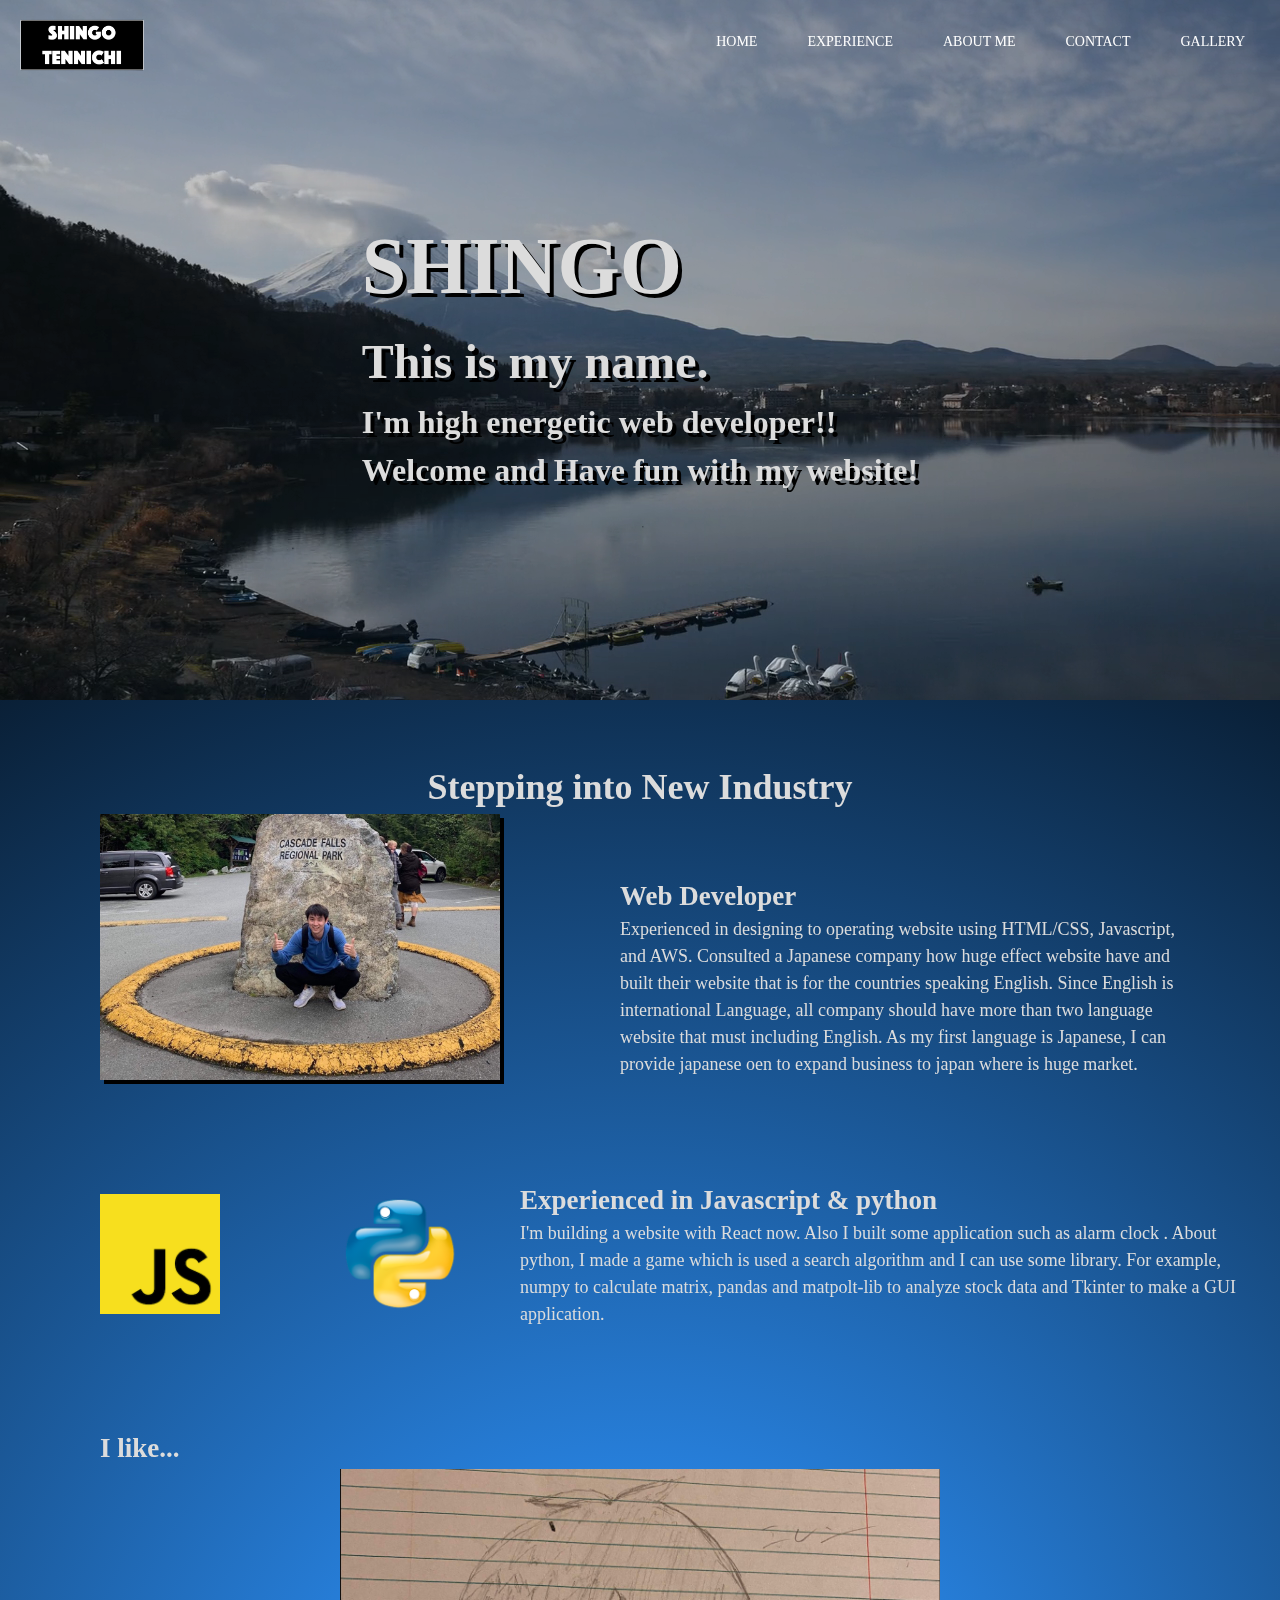
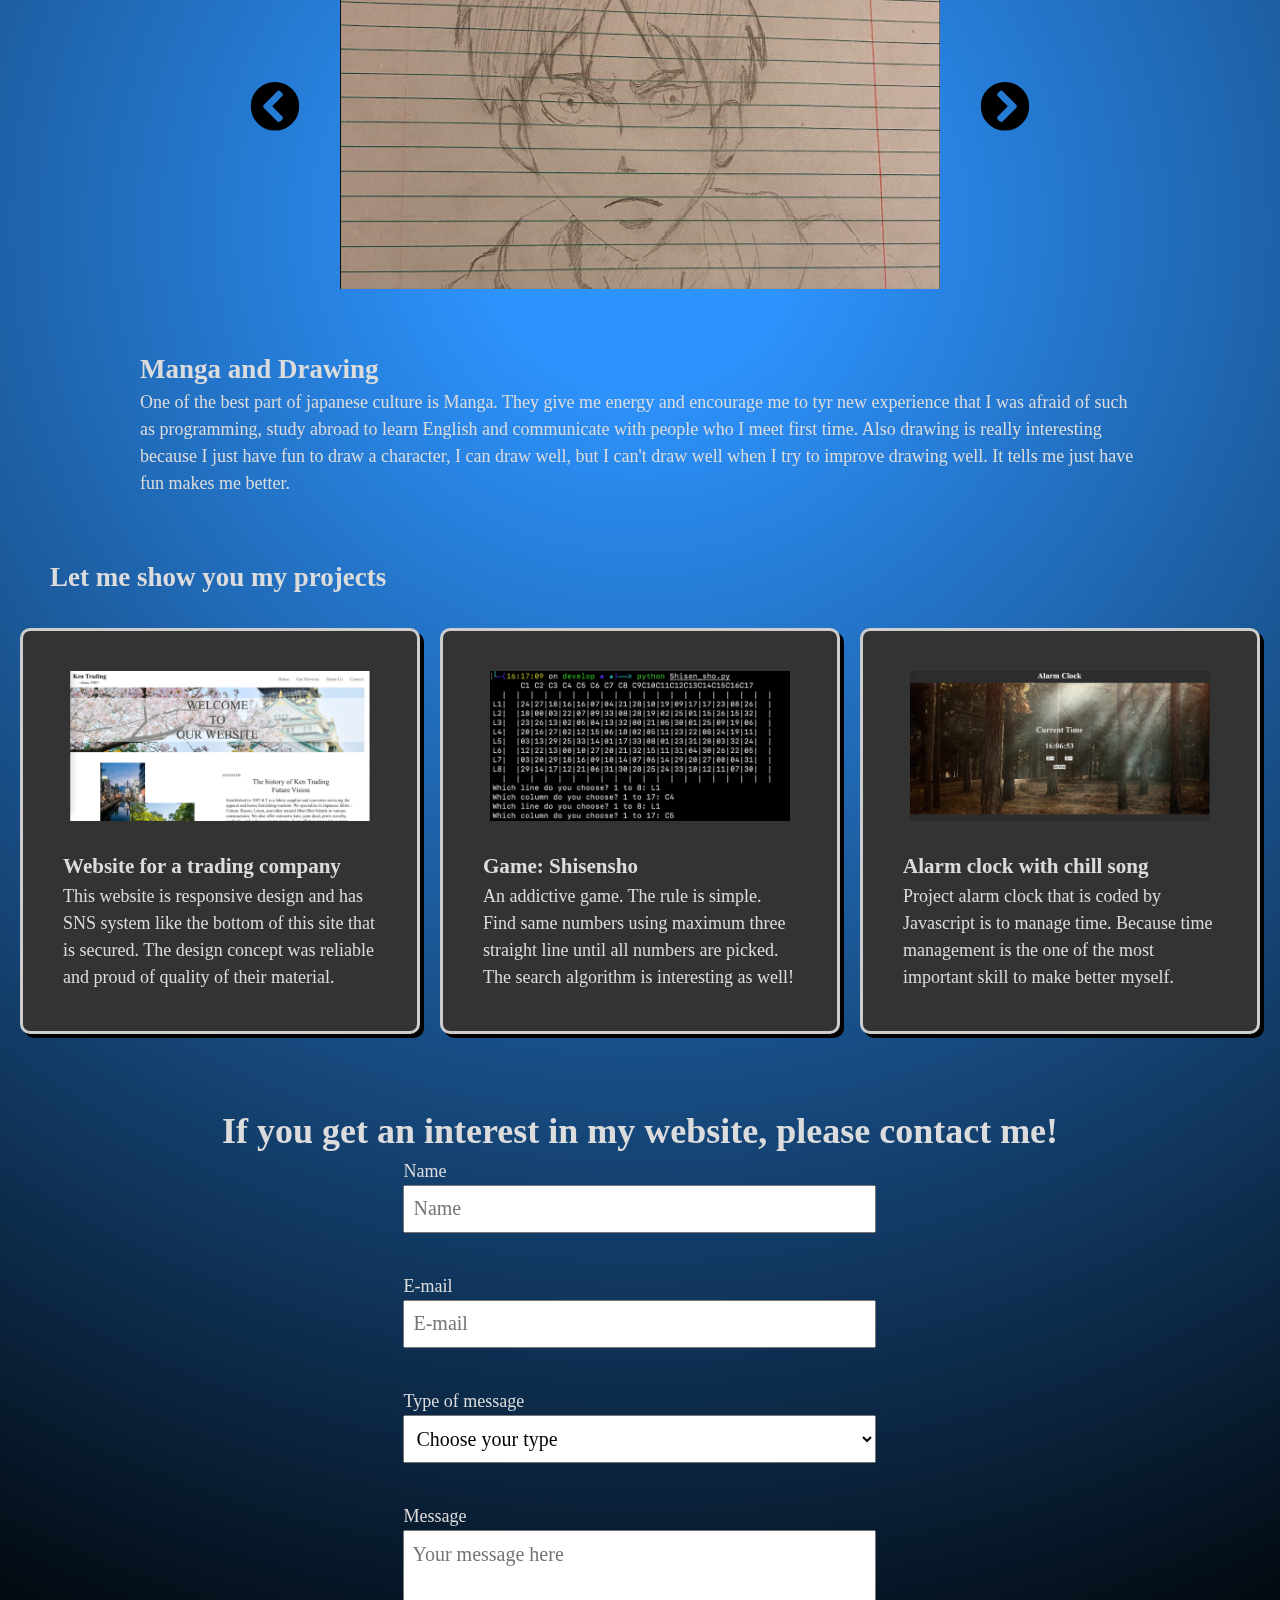
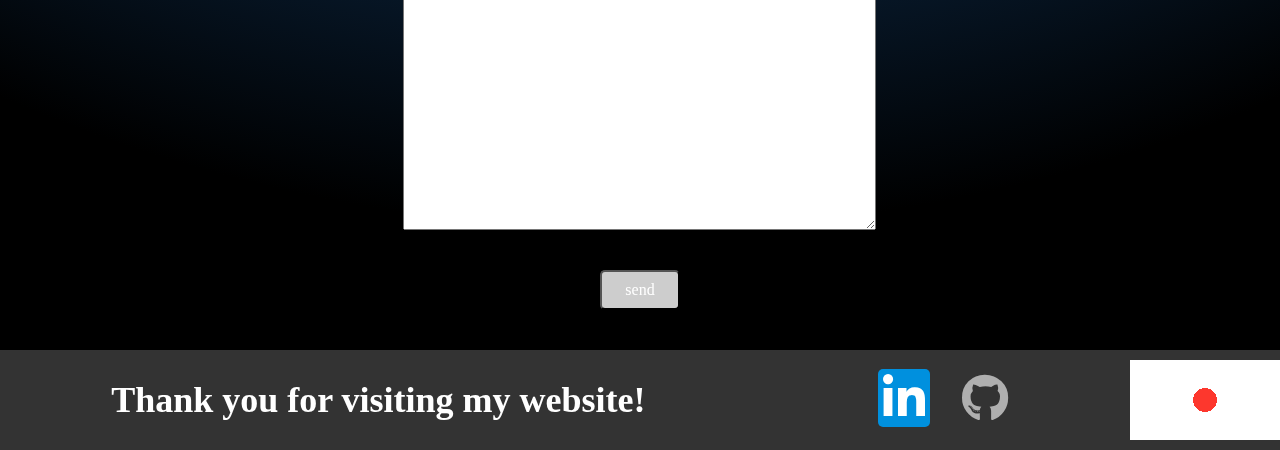
<file: index.html>
<!DOCTYPE html>
<html lang="en">
<head>
    <!-- Required meta tags -->
    <meta charset="UTF-8">
    <meta name="viewport" content="width=device-width, initial-scale=1.0">
    <title>Shingo Tennichi</title>
    <link rel="shortcut icon" href="images/LOGO_0.png" type="image/png">
    <!-- CSS -->
    <link rel="stylesheet" href="index.css">
    <link rel="stylesheet" href="components/Navbar.css">
    <!--jQuery CDN-->
    <script src="https://ajax.googleapis.com/ajax/libs/jquery/3.6.0/jquery.min.js"></script>
    <!--Font Awesome-->
    <link rel="stylesheet" href="https://use.fontawesome.com/releases/v5.15.4/css/all.css">

</head>

<body>
    <header>
        <div class="Nav-container">
            <a class="logo" href="#"><img  src="images/LOGO_0.png" alt="Shingo logo" ></a>
            <i class="toggle-button fas fa-bars"></i>

            <nav class="toggle-menu">
                <li>
                    <a class="Nav-items" href="#">Home</a>
                </li>
                <li>
                    <a class="Nav-items" href="#Experience">Experience</a>
                </li>
                <li>
                    <a class="Nav-items" href="#I like...">About Me</a>
                </li>
                <li>
                    <a class="Nav-items" href="#Contact">Contact</a>
                </li>
                <li>
                    <a class="Nav-items" href="components/Comming_soon.html">Gallery</a>
                </li>
                <!-- Blog -->
                <!-- Algorithm -->
            </nav>
        </div>
    </header>
    <main class="wrap">

        <!-- * Top screen * -->
        <div class="flexbox-container block-1">  <!-- top-background  -->
            <div>
                <video autoplay loop muted playsinline class="video-size">
                    <source src="images/VIDEO_1.mp4" type="video/mp4">
                </video>
                <div class="video-cover"></div>
            </div>
            <div class="flexbox-items flexbox-item">
                <h1 class="main-title">SHINGO</h1>
                <h2 class="sub-title">This is my name.</h2>
                <h3 class="messages">I'm high energetic web developer!!</h3>
                <h3 class="messages">Welcome and Have fun with my website!</h3>
            </div>
        </div>

        <!-- * Stepping into New Industry * -->
        <div class="flexbox-container block-2" id="Experience">
            <div class="flexbox-items flexbox-item">
                <div class="flexbox-items flexbox-content">
                    <h1 class="title">Stepping into New Industry</h1>
                </div>
                <div class="flexbox-items flexbox-content-2">
                    <img class="image-size" src="images/IMG_1.JPG" alt="">
                    <div class="article-padding">
                        <h2>Web Developer</h2>
                        <p>Experienced in designing to operating website using HTML/CSS, Javascript, and AWS. Consulted a Japanese company how huge effect website have and built their website that is for the countries speaking English. Since English is international Language, all company should have more than two language website that must including English. As my first language is Japanese, I can provide japanese oen to expand business to japan where is huge market.</p>
                    </div>
                </div>
            </div>
            <div class="flexbox-items flexbox-item-2">
                <img class="image-size-2" src="images/LOGO_1.png" alt="javascript">
                <img class="image-size-2" src="images/LOGO_2.png" alt="python">
                <div class="flexbox-items flexbox-content">
                    <h2>Experienced in Javascript & python</h2>
                    <p>I'm building a website with React now. Also I built some application such as alarm clock . About python, I made a game which is used a search algorithm and I can use some library. For example, numpy to calculate matrix, pandas and matpolt-lib to analyze stock data and Tkinter to make a GUI application.</p>
                </div>
            </div>
        </div>

        <!-- * I like... * -->
        <div class="flexbox-container block-3" id="I like...">
            <section class="section-wrap">
                <article class="flexbox-items flexbox-item">
                    <div class="flexbox-items flexbox-content">
                        <h2>I like...</h2>
                    </div>
                    <div class="flexbox-items flexbox-content-2">
                        <button class="back-btn">
                            <i class="fas fa-chevron-circle-left"></i>
                        </button>
                        <img class="image-size" id="I like" alt="I like..." />
                        <button class="next-btn">
                            <i class="fas fa-chevron-circle-right"></i>
                        </button>
                    </div>
                    <div class="flexbox-items flexbox-content-3">
                        <div>
                            <h2 id="title">Second title</h2>
                            <p id="story"></p>
                        </div>
                    </div>
                </article>
            </section>
        </div>

        <!-- * Let me show you my projects * -->
        <div class="flexbox-container block-4">
            <div class="flexbox-items flexbox-item">
                <div class="flexbox-items flexbox-content" >
                    <h2>Let me show you my projects</h2>
                </div>
                <section  class="section-wrap">
                    <div class="flexbox-items flexbox-content-2">
                        <img class="image-size" src="images/IMG_5.png" alt="Website for a trading company">
                        <article>
                            <h3>Website for a trading company</h3>
                            <p>This website is responsive design and has SNS system like the bottom of this site that is secured. The design concept was reliable and proud of quality of their material.</p>
                        </article>
                    </div>
                    <div class="flexbox-items flexbox-content-2">
                        <img class="image-size" src="images/IMG_6.png" alt="Shisensho">
                        <article>
                            <h3>Game: Shisensho</h3>
                            <p>An addictive game. The rule is simple. Find same numbers using maximum three straight line until all numbers are picked. The search algorithm is interesting as well!</p>
                        </article>
                    </div>
                    <div class="flexbox-items flexbox-content-2">
                        <img class="image-size" src="images/IMG_7.png" alt="Alarm clock">
                        <article>
                            <h3>Alarm clock with chill song</h3>
                            <p>Project alarm clock that is coded by Javascript is to manage time. Because time management is the one of the most important skill to make better myself.</p>
                        </article>
                    </div>
                </section>
            </div>
        </div>

        <!-- * Contact me * -->
        <div class="flexbox-container block-5" id="Contact">
            <div class="flexbox-items flexbox-item">
                <div class="flexbox-items flexbox-content">
                    <h1>If you get an interest in my website, please contact me!</h1>
                </div>
                <div class="flexbox-items form-wrap">
                    <div class="flexbox-items flexbox-content">
                        <label for="Name">Name</label>
                        <input id="Name" type="text" name="name" placeholder="Name">
                        <label for="Email">E-mail</label>
                        <input id="Email" type="email" name="email" placeholder="E-mail">
                        <label for="TypeOfMessage">Type of message</label>
                        <select id="TypeOfMessage" name="Type of message">
                            <option hidden>Choose your type</option>
                            <option value="Offer">Offer to build a website or a job</option>
                            <option value="Comment">Comment about my website</option>
                            <option value="Question">Question about me</option>
                            <option value="Other">Other</option>
                        </select>
                        <label for="textEntry">Message</label>
                        <textarea id="textEntry" name="textarea" placeholder="Your message here" rows="4" cols="40" value=""></textarea>
                        <div class="send-button">
                            <button id="Send" class="send">send</button>
                            <p id="Thanks" style="display: none;">Thank you for sending  a message to me!</p>
                            <p id="error" style="display: none; color: red;">There are blanks. Please fill all blanks.</p>
                        </div>
                    </div>
                </div>
            </div>
        </div>
    </main>
    <footer class="flexbox-container">
        <div class="flexbox-items flexbox-item">
            <h1>Thank you for visiting my website!</h1>
            <div class="flexbox-items flexbox-content">
                <a href="https://www.linkedin.com/in/shingo-tennichi-150693220/"><i class="fab fa-linkedin-in LinkedIn"></i></a>
                <a href="https://github.com/ShingoTennichi"><i class="fab fa-github Github"></i></a>
            </div>
        </div>
        <div class="flexbox-items flexbox-item-2">
        </div>
    </footer>

    <!-- Javascript -->
    <script src="index.js"></script>
    <script src="components/Navbar.js"></script>
    <script src="https://sdk.amazonaws.com/js/aws-sdk-2.1020.0.min.js"></script>
    <script src="components/SNSPublishToTopic.js"></script>

    <!-- JSON Glottologist
    <script src="https://unpkg.com/glottologist"></script> -->
</body>
</html>
</file>
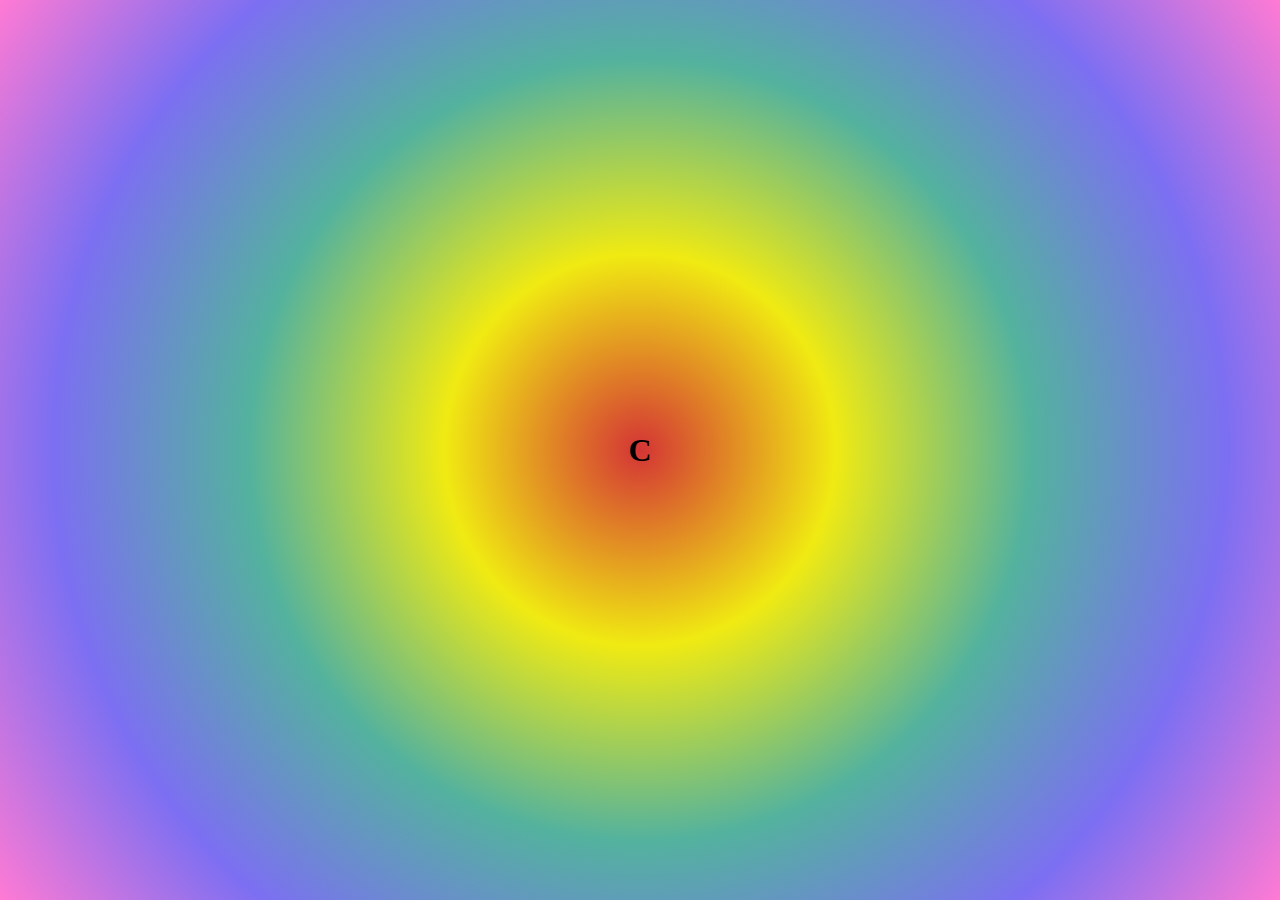
<file: components/Comming_soon.html>
<!DOCTYPE html>
<html lang="en">
<head>
    <meta charset="UTF-8">
    <meta http-equiv="X-UA-Compatible" content="IE=edge">
    <meta name="viewport" content="width=device-width, initial-scale=1.0">
    <title>Comming soon</title>
</head>
<body style="height: 100vh; margin: 0; padding: 0; background: rgb(212,53,53);
background: -moz-radial-gradient(circle, rgba(212,53,53,1) 0%, rgba(240,234,18,1) 25%, rgba(83,178,158,1) 50%, rgba(124,111,242,1) 75%, rgba(255,122,212,1) 100%);
background: -webkit-radial-gradient(circle, rgba(212,53,53,1) 0%, rgba(240,234,18,1) 25%, rgba(83,178,158,1) 50%, rgba(124,111,242,1) 75%, rgba(255,122,212,1) 100%);
background: radial-gradient(circle, rgba(212,53,53,1) 0%, rgba(240,234,18,1) 25%, rgba(83,178,158,1) 50%, rgba(124,111,242,1) 75%, rgba(255,122,212,1) 100%); display: flex; justify-content: center; align-content: center;">
    <div style="display: flex; justify-content: center; align-items: center;">
        <h1 id="message" style="margin: 0;"></h1>
    </div>
    <script src="Comming_soon.js"></script>
</body>
</html>
</file>
<file: index.css>
/* *========global styles========* */
:root {
    /* *favorite colors* */
    /* *  --Name  * */
    /* * You can assign favorite name that is just like variable in programming language * */
    /* * The only rule is that start with -- * */

    /* *=================== colors ==========================* */
    --clr-none : rgba(255,255,255,0.5);
    --clr-dark-cover : rgba(0,0,0,0.1);
    --clr-white : #ffffff;
    --clr-shadow : 4px 4px #000; /*! use with --> text-shadow: var(--clr-shadow)*/
    /* *=================== box-shadow ======================* */
    --box-shadow: 0 5px 15px rgba(0, 0, 0, 1);
    /* *=================== toggle action ===================* */
    --transition: all 0.3s linear;
    /* *=================== grid ============================* */

    /* *=================== others ==========================* */
    --spacing: 0.1rem;
}

* {
    margin: 0;
    padding: 0;
    font-family: 'Times New Roman', Times, serif;
    text-decoration: none;
    box-sizing: border-box;
    list-style: none;
    line-height: 1.5;
}

body {
    font-size: 18px;
    color: #DCDCDC;
    background: radial-gradient(circle, rgba(45,147,253,0.9990371148459384) 8%, rgba(0,0,0,1) 83%);
}

h1, h2, h3, h4, h5, h6, p, a, ul, li, span {
    margin: 0;
    padding: 0;
}

a {
    text-decoration: none;
}

ul {
    list-style-type: none;
}

main {
    min-height: 100vh;
    display: grid;
    place-items: center;
}

footer {
    min-height: 100px;
    background-color: #333;
    color:var(--clr-white)
}


input {
    font-family: 'Times New Roman', Times, serif;
    font-size: 20px;
    display: block;
    margin: 0 0 40px 0;
    padding: 8px;
    width: 100%;
    max-width: 700px;
    height: 3rem;
}

select {
    font-family: 'Times New Roman', Times, serif;
    font-size: 20px;
    display: block;
    margin: 0 0 40px 0;
    padding: 8px;
    width: 100%;
    max-width: 700px;
    height: 3rem;
}

textarea {
    font-family: 'Times New Roman', Times, serif;
    font-size: 20px;
    display: block;
    margin: 0 0 40px 0;
    padding: 8px;
    width: 100%;
    max-width: 700px;
    height: 300px;
}

/* *==================================================================================================* */
.wrap {
    /* * wrap all items in body * */
    display: flex;
    flex-direction: column;
    justify-content: center;
    align-items: center;
    min-height: 100vh;
    width: 100%;
}

.flexbox-container {
    /* * wrap each section * */
    display: flex;
    flex-wrap: wrap;
    justify-content: center;
    align-items: center;
    flex-grow: 1;
}

.flexbox-items {
    /* * configuration of items * */
    /* * to check design * */
    /* border: 3px solid var(--clr-white); */
}

.flexbox-item {
    flex-grow: 1;
}

.active {
    display: block;
}

.block-1 {
    height: 700px;
}

.block-1 .video-size {
    position: absolute;
    top: 0;
    left: 0;
    width: 100%;
    height: 700px;
    object-fit: cover;
    opacity: 0.8;
    z-index: -999;
}

.block-1 .main-title {
    font-size: 5rem;
}

.block-1 .sub-title {
    font-size: 3rem;
}

.block-1 .messages {
    font-size: 2rem;
}

.block-1 .flexbox-item {
    margin: 0 40px;
    flex-grow: 1;
    text-shadow: var(--clr-shadow);
}

.block-2 .flexbox-item {
    flex-direction: column;
    margin: 60px 40px 0 40px;
}

.block-2 .flexbox-item-2 {
    display: flex;
    margin: 40px;
    justify-content: space-around;
}

.block-2 .flexbox-item .flexbox-content {
    display: flex;
    justify-content: center;
    align-items: center;
}

.block-2 .flexbox-item .flexbox-content-2 {
    display: flex;
    margin-top: 0;
    justify-content: center;
    align-items: center;
}

.block-2 .flexbox-item .article-padding {
    padding: 0 60px;
}

.block-2 .flexbox-item-2 .flexbox-content {
    margin-top: 0;
    justify-content: center;
    align-items: center;
}

.block-2 .image-size {
    /* * image for new industry * */
    align-self: center;
    width: 400px;
    margin: 0 60px 60px;
    box-shadow: var(--clr-shadow);
}

.block-2 .image-size-2 {
    /* * js & python images * */
    align-self: center;
    flex-shrink: 0;
    width: 120px;
    margin: 0 60px;
}

.block-3 .section-wrap {
    display: flex;
    flex-wrap: wrap;
    justify-content: center;
    align-items: center;
    flex-grow: 1;
}

.block-3 .section-wrap .flexbox-item {
    flex-direction: column;
    margin: 60px 40px 0 40px;
}

.block-3 .section-wrap .flexbox-content {
    display:flex;
    margin-left: 60px;
    justify-content: start;
}

.block-3 .section-wrap .flexbox-content-2 {
    display: flex;
    margin-top: 0 ;
    justify-content: center;
    align-items: center;
}

.block-3 .section-wrap .flexbox-content-3 {
    display: flex;
    margin-top: 0 ;
    padding: 0 100px;
    justify-content: center;
    align-items: center;
}

.block-3 .section-wrap .image-size {
    /* * image for I like... * */
    align-self: center;
    margin: 0 0 60px 0;
    flex-shrink: 0;
    min-width: 350px;
    width: 100%;
    max-width: 600px;
}

.block-3 .section-wrap .back-btn {
    margin: 0 40px;
    background-color: transparent;
    border: none;
    cursor: pointer;
    font-size: 50px;
}

.block-3 .section-wrap .next-btn {
    margin: 0 40px;
    background-color: transparent;
    border: none;
    cursor: pointer;
    font-size: 50px;
}

.block-4 .flexbox-item {
    flex-direction: column;
    margin: 60px 0 0 0;
}

.block-4 .flexbox-content {
    padding: 0 40px;
    margin: 0 0 30px 0;
}

.block-4 .flexbox-content-2 {
    margin-top: 0;
    display: flex;
    flex-wrap: wrap;
    margin: 0 10px 10px;
    padding: 40px;
    width: 400px;
    justify-content: center;
    align-items: center;
    background-color: #333;
    border: solid #cdcdcd;
    border-radius: 10px;
    box-shadow: var(--clr-shadow);
}

.block-4 .section-wrap {
    display: flex;
    flex-wrap: wrap;
    justify-content: center;
    align-items: center;
    align-content: center;
}

.block-4 .image-size {
    width: 300px;
    margin: 0 0 30px 0;
}

.block-5 .form-wrap {
    display: flex;
    flex-direction: column;
    margin: 0;
    justify-content: center;
    align-items: center;
    align-content: center;
}

.block-5 .flexbox-item {
    margin: 60px 0 0 0;
}

.block-5 .form-wrap .send-button {
    display: flex;
    flex-direction: column;
    margin: 0 0 40px 0;
    justify-content: center;
    align-items: center;
}

.block-5 .send {
    font-size: 1rem;
    width: 80px;
    color: var(--clr-white);
    padding: 6px 12px;
    background-color: #cdcdcd;
    border-radius: 5px;
    transition: 0.5s;
}

.block-5 .send:hover {
    color: #333;
    background-color:#0090DE;
    border-color: #cdcdcd;
    transition: 0.5s;
}

.block-5 .Thanks {
    display: none;
}


/* *=== rexponsive ==================================================================* */
@media screen and (max-width:991px) {
    .flexbox-items {
        flex-wrap: wrap;
    }
    .block-1 {
        height: 700px;
    }

    .block-1 .video-size {
        position: absolute;
        top: 0;
        left: 0;
        width: 100%;
        height: 700px;
        object-fit: cover;
        opacity: 0.8;
        z-index: -999;
    }

    .block-1 .main-title {
        font-size: 4rem;
    }

    .block-1 .sub-title {
        font-size: 2rem;
        padding: 0 10px;
    }

    .block-1 .messages {
        font-size: 1rem;
        padding: 0 10px;
    }

    .block-1 .flexbox-item {
        margin: 0;
        flex-grow: 1;
        text-shadow: var(--clr-shadow);
    }

    .block-2 .flexbox-item {
        flex-direction: column;
        margin: 0;

    }

    .block-2 .flexbox-item .title{
        font-size: 2rem;
        padding: 0 15px;
    }

    .block-2 .flexbox-item-2 {
        display: flex;
        margin: 0;
        justify-content: space-around;
    }

    .block-2 .flexbox-item .flexbox-content {
        display: flex;
        padding: 60px 0 0 0;
        justify-content: center;
        align-items: center;
    }

    .block-2 .flexbox-item .flexbox-content-2 {
        display: flex;
        justify-content: center;
        align-items: center;
    }

    .block-2 .flexbox-item .article-padding {
        padding: 0 15px;
    }

    .block-2 .flexbox-item-2 .flexbox-content {
        padding:0 15px;
        justify-content: center;
        align-items: center;
    }

    .block-2 .image-size {
        /* * image for new industry * */
        align-self: center;
        width: 100%;
        min-width: 250px;
        max-width: 400px;
        margin: 20px 0 20px 0;
        box-shadow: var(--clr-shadow);
    }

    .block-2 .image-size-2 {
        /* * js & python images * */
        align-self: center;
        flex-shrink: 0;
        width: 120px;
        margin: 40px 0 20px 0;
    }

    .block-3 .section-wrap {
        display: flex;
        flex-wrap: wrap;
        justify-content: center;
        align-items: center;
        flex-grow: 1;
    }

    .block-3 .section-wrap .flexbox-item {
        flex-direction: column;
        margin: 60px 0 0 0;
    }

    .block-3 .section-wrap .flexbox-content {
        display:flex;
        margin: 0 0 0 20px;
        justify-content: start;
    }

    .block-3 .section-wrap .flexbox-content-2 {
        display: flex;
        margin-top: 0 ;
        justify-content: center;
        align-items: center;
    }

    .block-3 .section-wrap .flexbox-content-3 {
        display: flex;
        margin-top: 0 ;
        padding: 0 15px;
        justify-content: center;
        align-items: center;
    }

    .block-3 .section-wrap .image-size {
        /* * image for I like... * */
        align-self: center;
        margin: 0 100% 0 ;
        border: #000;
        flex-shrink: 0;
        width: 100%;
        min-width: 250px;
        max-width: 400px;
        border: outset #fff 5px;
    }

    .block-3 .section-wrap .back-btn {
        margin: 20px 40px;
        background-color: transparent;
        border: none;
        cursor: pointer;
        font-size: 50px;
        order: 2;
    }

    .block-3 .section-wrap .next-btn {
        margin: 20px 40px;
        background-color: transparent;
        border: none;
        cursor: pointer;
        font-size: 50px;
        order: 3;
    }

    .block-4 .flexbox-item {
        margin: 60px 0 0;
        padding: 0 10px;
        flex-direction: column;
    }

    .block-4 .flexbox-content {
        padding: 0;
        margin: 0;
    }

    .block-4 .flexbox-content-2 {
        display: flex;
        flex-wrap: wrap;
        margin: 0 0 10px 0;
        padding:25px;
        width: 100%;
        min-width: 250px;
        max-width: 400px;
        justify-content: center;
        align-items: center;
        background-color: #333;
        border: solid #cdcdcd;
        border-radius: 10px;
        box-shadow: var(--clr-shadow);
    }

    .block-4 .section-wrap {
        display: flex;
        flex-wrap: wrap;
        padding: 0;
        justify-content: center;
        align-items: center;
        align-content: center;
    }

    .block-4 .image-size {
        width: 100%;
        min-width: 200px;
        max-width: 400px;
        margin: 0 0 30px 0;
    }

    .block-5 .flexbox-item {
        margin: 60px 0 0 0;
        padding: 0 10px;
    }

    .block-5 .flexbox-content {
        padding: 5px;
    }

    .block-5 .form-wrap {
        display: flex;
        flex-direction: column;
        margin: 0;
        justify-content: center;
        align-items: center;
        align-content: center;
    }

    .block-5 .send {
        font-size: 1rem;
        width: 80px;
        color: var(--clr-white);
        margin: 0 0 40px 0;
        padding: 6px 12px;
        color: #333;
        background-color:#0090DE;
        border-color: #cdcdcd;
        border-radius: 5px;
        transition: none;
    }
}



/* *==================================================================================================* */
footer a {
    text-decoration: none;
    color: #ffffff;
}

footer a:hover {
    margin: 0;
    font-size: 4rem;
    transition: 0.5s;
}

footer .flexbox-items {
    margin: 0;
}

footer .flexbox-item {
    display: flex;
    justify-content: space-around;
    align-items: center;
}

footer .flexbox-item-2 {
    margin: 10px 0;
    width: 150px;
    height: 80px;
    background: rgb(253,55,45);
    background: -moz-radial-gradient(circle, rgba(253,55,45,0.9990371148459384) 14%, rgba(255,255,255,1) 14%);
    background: -webkit-radial-gradient(circle, rgba(253,55,45,0.9990371148459384) 14%, rgba(255,255,255,1) 14%);
    background: radial-gradient(circle, rgba(253,55,45,0.9990371148459384) 14%, rgba(255,255,255,1) 14%);
    filter: progid:DXImageTransform.Microsoft.gradient(startColorstr="#fd372d",endColorstr="#ffffff",GradientType=1);
}

footer .flexbox-content {
    margin: 0;
    font-size: 3rem;
}

footer .LinkedIn {
    background-color: #0090DE;
    padding: 5px;
    margin: 0 10px;
    border-radius: 5px;
}

footer .Github {
    color: #AFAFAF;
    margin: 0 10px;
}

@media screen and (min-width:991px) {
    footer a {
        text-decoration: none;
        color: #ffffff;
    }

    footer a:hover {
        margin: 0;
        font-size: 4rem;
        transition: 0.5s;
    }

    footer .flexbox-items {
        margin: 0;
    }

    footer .flexbox-item {
        display: flex;
        justify-content: space-around;
        align-items: center;
    }

    footer .flexbox-item-2 {
        margin: 10px 0;
        width: 150px;
        height: 80px;
        background: rgb(253,55,45);
        background: -moz-radial-gradient(circle, rgba(253,55,45,0.9990371148459384) 14%, rgba(255,255,255,1) 14%);
        background: -webkit-radial-gradient(circle, rgba(253,55,45,0.9990371148459384) 14%, rgba(255,255,255,1) 14%);
        background: radial-gradient(circle, rgba(253,55,45,0.9990371148459384) 14%, rgba(255,255,255,1) 14%);
        filter: progid:DXImageTransform.Microsoft.gradient(startColorstr="#fd372d",endColorstr="#ffffff",GradientType=1);
    }

    footer .flexbox-content {
        margin: 0;
        font-size: 3rem;
    }

    footer .LinkedIn {
        background-color: #0090DE;
        padding: 5px;
        margin: 0 10px;
        border-radius: 5px;
    }

    footer .Github {
        color: #AFAFAF;
        margin: 0 10px;
    }
}
</file>
<file: components/Navbar.css>
:root {
    /* *favorite colors* */
    /* *  --Name  * */
    /* * You can assign favorite name that is just like variable in programming language * */
    /* * The only rule is that start with -- * */

    /* *=================== colors ==========================* */
    --clr-none : rgba(255,255,255,0.0);
    --clr-dark-cover : rgba(0,0,0,0.7);
    --clr-white : #ffffff;
    --clr-shadow : 4px 4px #000; /*! use with --> text-shadow: var(--clr-shadow)*/
    /* *=================== box-shadow ======================* */
    --box-shadow: 0 5px 15px rgba(0, 0, 0, 1);
    /* *=================== toggle action ===================* */
    --transition: all 0.3s linear;
    /* *=================== grid ============================* */

    /* *=================== others ==========================* */
    --spacing: 0.1rem;
}

.Nav-container {
    position: fixed;
    padding: 0 15px 0 10px;
    width: 100%;
    height: 80px;
    background: var(--clr-none);
}

.logo{
    float: left;
    padding: 10px;
}

.logo img{
    height: 70px;
}

.toggle-menu{
    float: right;
    display: flex;
    align-items: center;
    min-height: 80px;
}

.toggle-menu a{
    margin: 0 0 0 10px;
    color: #fff;
    text-transform: uppercase;
    font-size: 14px;
    padding: 15px 20px;
    border-radius: 5px;
    transition: 0.3s linear;
}

.toggle-menu a:hover{
    background: #fff;
    color: #333;
    transform: scale(1.1);
}

.toggle-menu i{
    margin: 0 8px 0 0;
    font-size: 16px;
}

.toggle-button{
    float: right;
    height: 80px;
    line-height: 80px !important;
    color: #fff;
    font-size: 30px;
    display: none !important;
    cursor: pointer;
}


@media screen and (max-width:750px) {
    .toggle-button{
        display: block !important;
    }

    .toggle-menu{
        position: fixed;
        width: 100%;
        max-width: 400px;
        background: var(--clr-dark-cover);
        top: 80px;
        right: 0;
        display: none;
        padding: 20px 40px;
        margin: 0 10px 0 0;
        box-sizing: border-box;
    }

    .toggle-menu::before{
        content: "";
        border-left: 10px solid transparent;
        border-right: 10px solid transparent;
        border-bottom: 10px solid var(--clr-dark-cover);
        position: absolute;
        top: -10px;
        right: 5px;
    }

    .toggle-menu a{
        display: block;
        margin: 10px 0;
    }

    .toggle-menu.active{
        display: block;
    }
}
</file>
